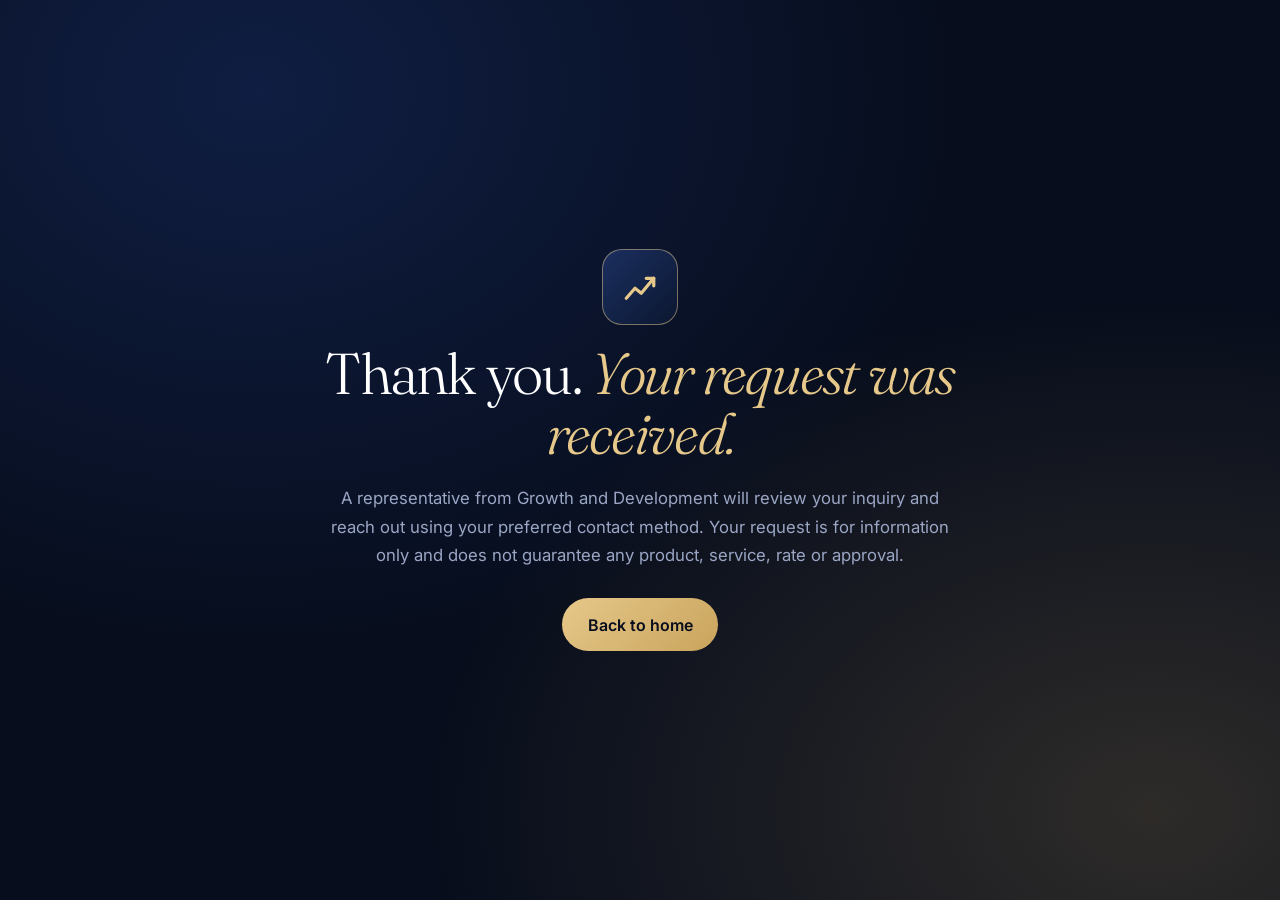
<file: thank-you.html>
<!doctype html>
<html lang="en">
<head>
  <meta charset="utf-8">
  <meta name="viewport" content="width=device-width, initial-scale=1">
  <title>Request received | Growth and Development</title>
  <meta name="robots" content="noindex">
  <link rel="icon" href="/assets/favicon.svg" type="image/svg+xml">
  <link rel="preconnect" href="https://fonts.googleapis.com">
  <link rel="preconnect" href="https://fonts.gstatic.com" crossorigin>
  <link href="https://fonts.googleapis.com/css2?family=Fraunces:ital,opsz,wght@0,9..144,300;1,9..144,300&family=Inter:wght@400;600&display=swap" rel="stylesheet">
  <style>
    *{box-sizing:border-box}
    body{margin:0;min-height:100vh;min-height:100svh;display:grid;place-items:center;padding:1.5rem;background:radial-gradient(ellipse at 20% 10%,#1f3f8f55,transparent 50%),radial-gradient(ellipse at 90% 90%,#c9a45c33,transparent 45%),#070d1c;color:#fff;font-family:Inter,system-ui,sans-serif;text-align:center}
    main{max-width:640px;display:grid;justify-items:center;gap:1.2rem}
    .ico{width:76px;height:76px;border-radius:20px;background:linear-gradient(135deg,#1b2f60,#0b1730);box-shadow:inset 0 0 0 1px rgba(230,200,138,.5);display:grid;place-items:center}
    .ico svg{width:40px;height:40px}
    h1{margin:0;font-family:Fraunces,Georgia,serif;font-weight:300;font-size:clamp(2.2rem,7vw,3.6rem);line-height:1.05;letter-spacing:-.03em}
    h1 em{color:#e6c88a}
    p{margin:0;color:#9aa6c4;font-size:1.05rem;line-height:1.7}
    .row{display:flex;gap:.7rem;flex-wrap:wrap;justify-content:center;margin-top:.6rem}
    a.btn{display:inline-flex;align-items:center;min-height:3.3rem;padding:0 1.6rem;border-radius:999px;background:linear-gradient(135deg,#e6c88a,#c9a45c);color:#070d1c;font-weight:600;text-decoration:none}
    a:focus-visible{outline:2px solid #e6c88a;outline-offset:3px}
  </style>
</head>
<body>
  <main>
    <span class="ico" aria-hidden="true"><svg viewBox="0 0 32 32"><path d="M5 25L12 17l5 4 10-12" fill="none" stroke="#e6c88a" stroke-width="2.6" stroke-linecap="round" stroke-linejoin="round"/><path d="M21 9h6v6" fill="none" stroke="#e6c88a" stroke-width="2.6" stroke-linecap="round" stroke-linejoin="round"/></svg></span>
    <h1>Thank you. <em>Your request was received.</em></h1>
    <p>A representative from Growth and Development will review your inquiry and reach out using your preferred contact method. Your request is for information only and does not guarantee any product, service, rate or approval.</p>
    <div class="row">
      <a class="btn" href="/">Back to home</a>
    </div>
  </main>
</body>
</html>
</file>
